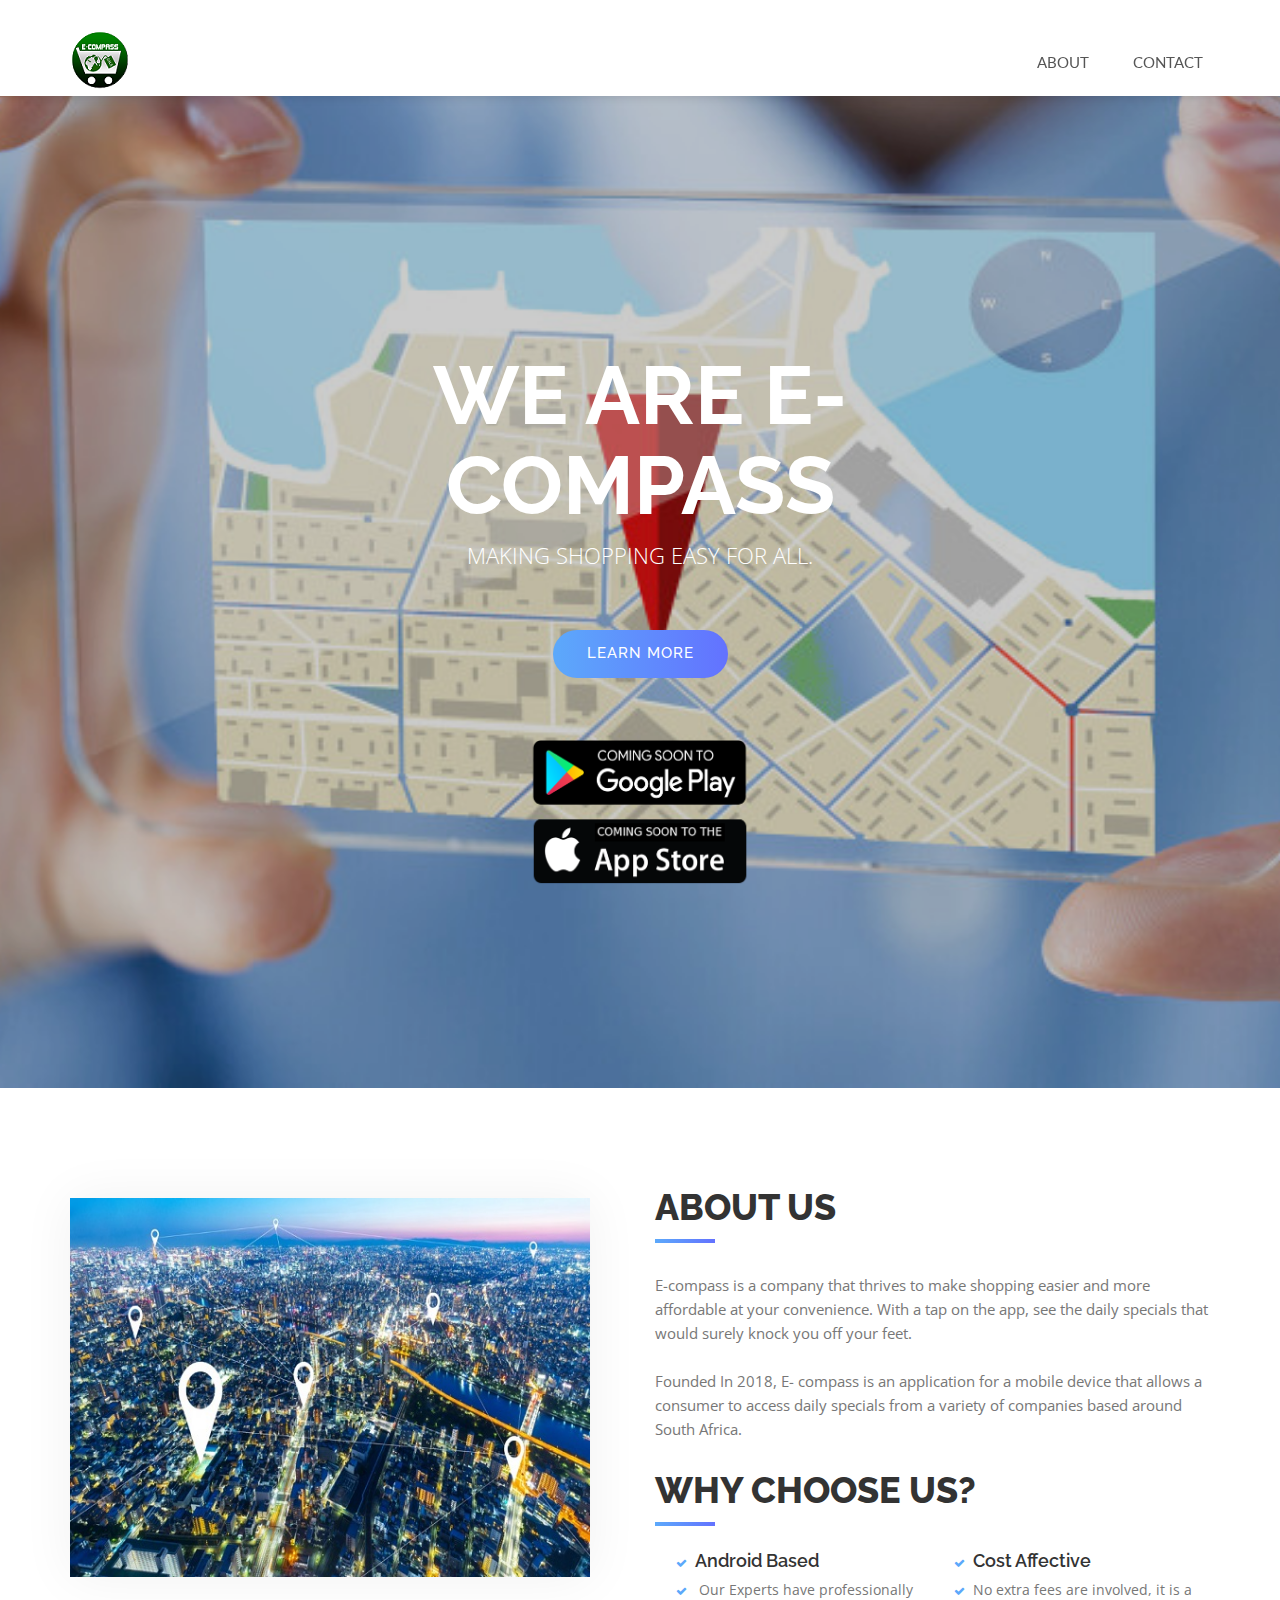
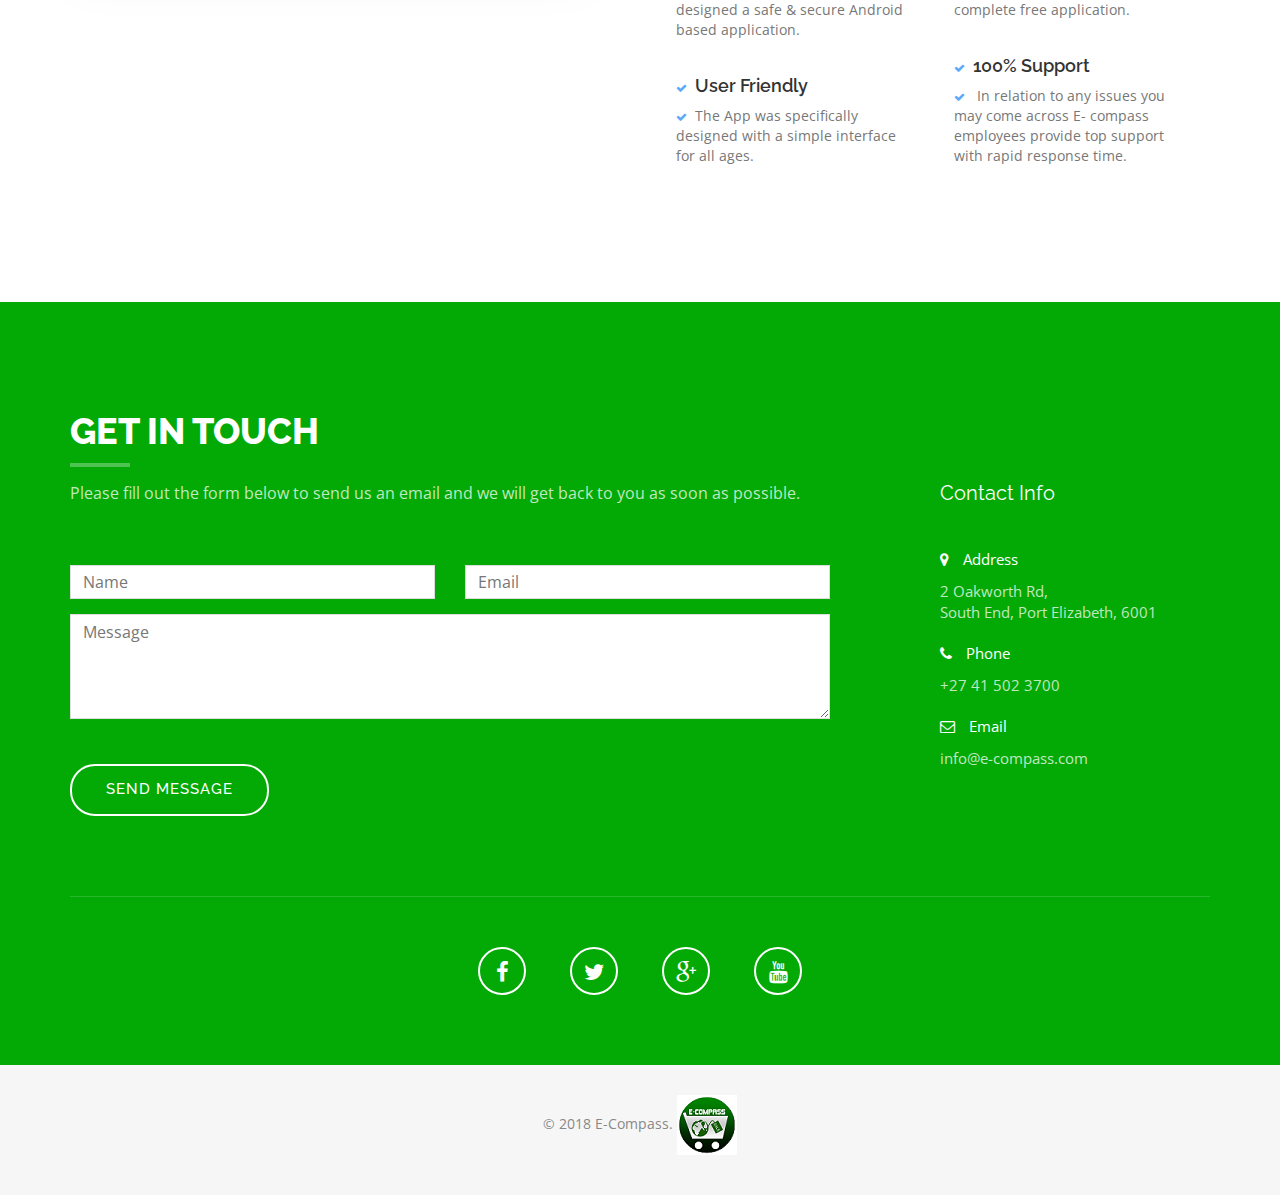
<file: Compass-Website/E-Compass/index.html>
﻿<!DOCTYPE html>
<html lang="en">
<head>
<meta charset="utf-8">
<meta name="viewport" content="width=device-width, initial-scale=1">
<title>E-COMPASS</title>
<meta name="description" content="">
<meta name="author" content="">

<!-- Favicons
    ================================================== -->
<link rel="shortcut icon" href="img/favicon.ico" type="image/x-icon">
<link rel="apple-touch-icon" href="img/apple-touch-icon.png">
<link rel="apple-touch-icon" sizes="72x72" href="img/apple-touch-icon-72x72.png">
<link rel="apple-touch-icon" sizes="114x114" href="img/apple-touch-icon-114x114.png">

<!-- Bootstrap -->
<link rel="stylesheet" type="text/css"  href="css/bootstrap.css">
<link rel="stylesheet" type="text/css" href="fonts/font-awesome/css/font-awesome.css">

<!-- Stylesheet
    ================================================== -->
<link rel="stylesheet" type="text/css" href="css/style.css">
<link rel="stylesheet" type="text/css" href="css/nivo-lightbox/nivo-lightbox.css">
<link rel="stylesheet" type="text/css" href="css/nivo-lightbox/default.css">
<link href="https://fonts.googleapis.com/css?family=Open+Sans:300,400,600,700" rel="stylesheet">
<link href="https://fonts.googleapis.com/css?family=Lato:400,700" rel="stylesheet">
<link href="https://fonts.googleapis.com/css?family=Raleway:300,400,500,600,700,800,900" rel="stylesheet">

<!-- HTML5 shim and Respond.js for IE8 support of HTML5 elements and media queries -->
<!-- WARNING: Respond.js doesn't work if you view the page via file:// -->
<!--[if lt IE 9]>
      <script src="https://oss.maxcdn.com/html5shiv/3.7.2/html5shiv.min.js"></script>
      <script src="https://oss.maxcdn.com/respond/1.4.2/respond.min.js"></script>
    <![endif]-->
</head>
<body id="page-top" data-spy="scroll" data-target=".navbar-fixed-top">
<!-- Navigation
    ==========================================-->
<nav id="menu" class="navbar navbar-default navbar-fixed-top">
    <div class="container">
        <!-- Brand and toggle get grouped for better mobile display -->
        <div class="navbar-header">
            <button type="button" class="navbar-toggle collapsed" data-toggle="collapse" data-target="#bs-example-navbar-collapse-1"> <span class="sr-only">Toggle navigation</span> <span class="icon-bar"></span> <span class="icon-bar"></span> <span class="icon-bar"></span> </button>
            <a class="navbar-brand page-scroll" href="#page-top">
                <img src="img/e-compass2 .png" />
            </a>
        </div>
        <br>

        
        <!-- Collect the nav links, forms, and other content for toggling -->
        <div class="collapse navbar-collapse" id="bs-example-navbar-collapse-1">
            <ul class="nav navbar-nav navbar-right">

                <li><a href="#about" class="page-scroll">About</a></li>

                <li><a href="#contact" class="page-scroll">Contact</a></li>
            </ul>
        </div>
        <!-- /.navbar-collapse -->
    </div>
</nav>
<!-- Header -->
<header id="header">  
  <div class="intro">
    <div class="overlay">
      <div class="container">
          <div class="row">
              <div class="col-md-8 col-md-offset-2 intro-text">
                  <h1>We Are E-Compass</h1>
                  <p> MAKING SHOPPING EASY FOR ALL.</p>
                  <p id="demo"></p>

                  <script>
                      // Set the date we're counting down to
                      var countDownDate = new Date("Dec 01, 2018 00:00:00").getTime();

                      // Update the count down every 1 second
                      var x = setInterval(function () {

                          // Get todays date and time
                          var now = new Date().getTime();

                          // Find the distance between now and the count down date
                          var distance = countDownDate - now;

                          // Time calculations for days, hours, minutes and seconds
                          var days = Math.floor(distance / (1000 * 60 * 60 * 24));
                          var hours = Math.floor((distance % (1000 * 60 * 60 * 24)) / (1000 * 60 * 60));
                          var minutes = Math.floor((distance % (1000 * 60 * 60)) / (1000 * 60));
                          var seconds = Math.floor((distance % (1000 * 60)) / 1000);

                          // Output the result in an element with id="demo"
                          document.getElementById("demo").innerHTML = days + "d " + hours + "h "
                              + minutes + "m " + seconds + "s ";

                          // If the count down is over, write some text
                          if (distance < 0) {
                              clearInterval(x);
                              document.getElementById("demo").innerHTML = "EXPIRED";
                          }
                      }, 1000);
                  </script>
                  <a href="#about" class="btn btn-custom btn-lg page-scroll">Learn More</a>
                  <br />
                  <br />
                  <br />
                  <br />

                  <img src="img/google-apple-2.png" width="220" height="150" />
              </div>
              </div>

          </div>
      </div>
    </div>
  </div>
</header>

<!-- About Section -->
<div id="about">
  <div class="container">
    <div class="row">
      <div class="col-xs-12 col-md-6"> <img src="img/LocationDataPinsCity.jpg" class="img-responsive" alt=""> </div>
      <div class="col-xs-12 col-md-6">
        <div class="about-text">
          <h2>About Us</h2>
          <p>
              E-compass is a company that thrives to make shopping easier and more affordable at your convenience. With a tap on the app, see the daily specials that would surely knock you off your feet.
              <br />
              <br />
              Founded In 2018, E- compass is an application for a mobile device that allows a consumer to access daily specials from a variety of companies based around South Africa.

          </p>
          <h2>Why Choose Us?</h2>
          <div class="list-style">
            <div class="col-lg-6 col-sm-6 col-xs-12">
                

                <ul>
                    <h4><li>Android Based</li></h4>
                    <li>
                        Our Experts have professionally designed a safe & secure Android based application.
                    </li>
                    <br />
                    <h4><li>User Friendly</li></h4>
                    <li>The App was specifically designed with a simple interface for all ages.</li>
                    <br />
                   
                </ul>
                
            </div>
            <div class="col-lg-6 col-sm-6 col-xs-12">
                <ul>
                    <h4><li>Cost Affective</li></h4>
                    <li>No extra fees are involved, it is a complete free application.</li>
                    <br />
                    <h4><li>100% Support</li></h4>
                    <li>
                        In relation to any issues you may come across E- compass employees provide top support with rapid response time.
                    </li>
                </ul>
            </div>
          </div>
        </div>
      </div>
    </div>
  </div>
</div>




     
<!-- Contact Section -->
<div id="contact">
  <div class="container">
    <div class="col-md-8">
      <div class="row">
        <div class="section-title">
          <h2>Get In Touch</h2>
          <p>Please fill out the form below to send us an email and we will get back to you as soon as possible.</p>
        </div>
        <form name="sentMessage" id="contactForm" novalidate>
          <div class="row">
            <div class="col-md-6">
              <div class="form-group">
                <input type="text" id="name" class="form-control" placeholder="Name" required="required">
                <p class="help-block text-danger"></p>
              </div>
            </div>
            <div class="col-md-6">
              <div class="form-group">
                <input type="email" id="email" class="form-control" placeholder="Email" required="required">
                <p class="help-block text-danger"></p>
              </div>
            </div>
          </div>
          <div class="form-group">
            <textarea name="message" id="message" class="form-control" rows="4" placeholder="Message" required></textarea>
            <p class="help-block text-danger"></p>
          </div>
          <div id="success"></div>
          <button type="submit" class="btn btn-custom btn-lg">Send Message</button>
        </form>
      </div>
    </div>
    <div class="col-md-3 col-md-offset-1 contact-info">
      <div class="contact-item">
        <h3>Contact Info</h3>
		<p>
			<span><i class="fa fa-map-marker"></i> Address</span>2 Oakworth Rd, <br>
			South End,  Port Elizabeth, 6001
		</p>
      </div>
      <div class="contact-item">
		  <p><span><i class="fa fa-phone"></i> Phone</span>  +27 41 502 3700</p>
      </div>
      <div class="contact-item">
        <p><span><i class="fa fa-envelope-o"></i> Email</span> info@e-compass.com</p>
      </div>
    </div>
    <div class="col-md-12">
      <div class="row">
        <div class="social">
          <ul>
            <li><a href="#"><i class="fa fa-facebook"></i></a></li>
            <li><a href="#"><i class="fa fa-twitter"></i></a></li>
            <li><a href="#"><i class="fa fa-google-plus"></i></a></li>
            <li><a href="#"><i class="fa fa-youtube"></i></a></li>
          </ul>
        </div>
      </div>
    </div>
  </div>
</div>
<!-- Footer Section -->
<div id="footer">
  <div class="container text-center">
    <p>&copy; 2018 E-Compass. <img SRC="img/e-compass2 .png" ALT="some text" WIDTH=60 HEIGHT=60></a></p>
  </div>
</div>
<script type="text/javascript" src="js/jquery.1.11.1.js"></script> 
<script type="text/javascript" src="js/bootstrap.js"></script> 
<script type="text/javascript" src="js/SmoothScroll.js"></script> 
<script type="text/javascript" src="js/nivo-lightbox.js"></script> 
<script type="text/javascript" src="js/jqBootstrapValidation.js"></script> 
<script type="text/javascript" src="js/contact_me.js"></script> 
<script type="text/javascript" src="js/main.js"></script>
</body>
</html>
</file>
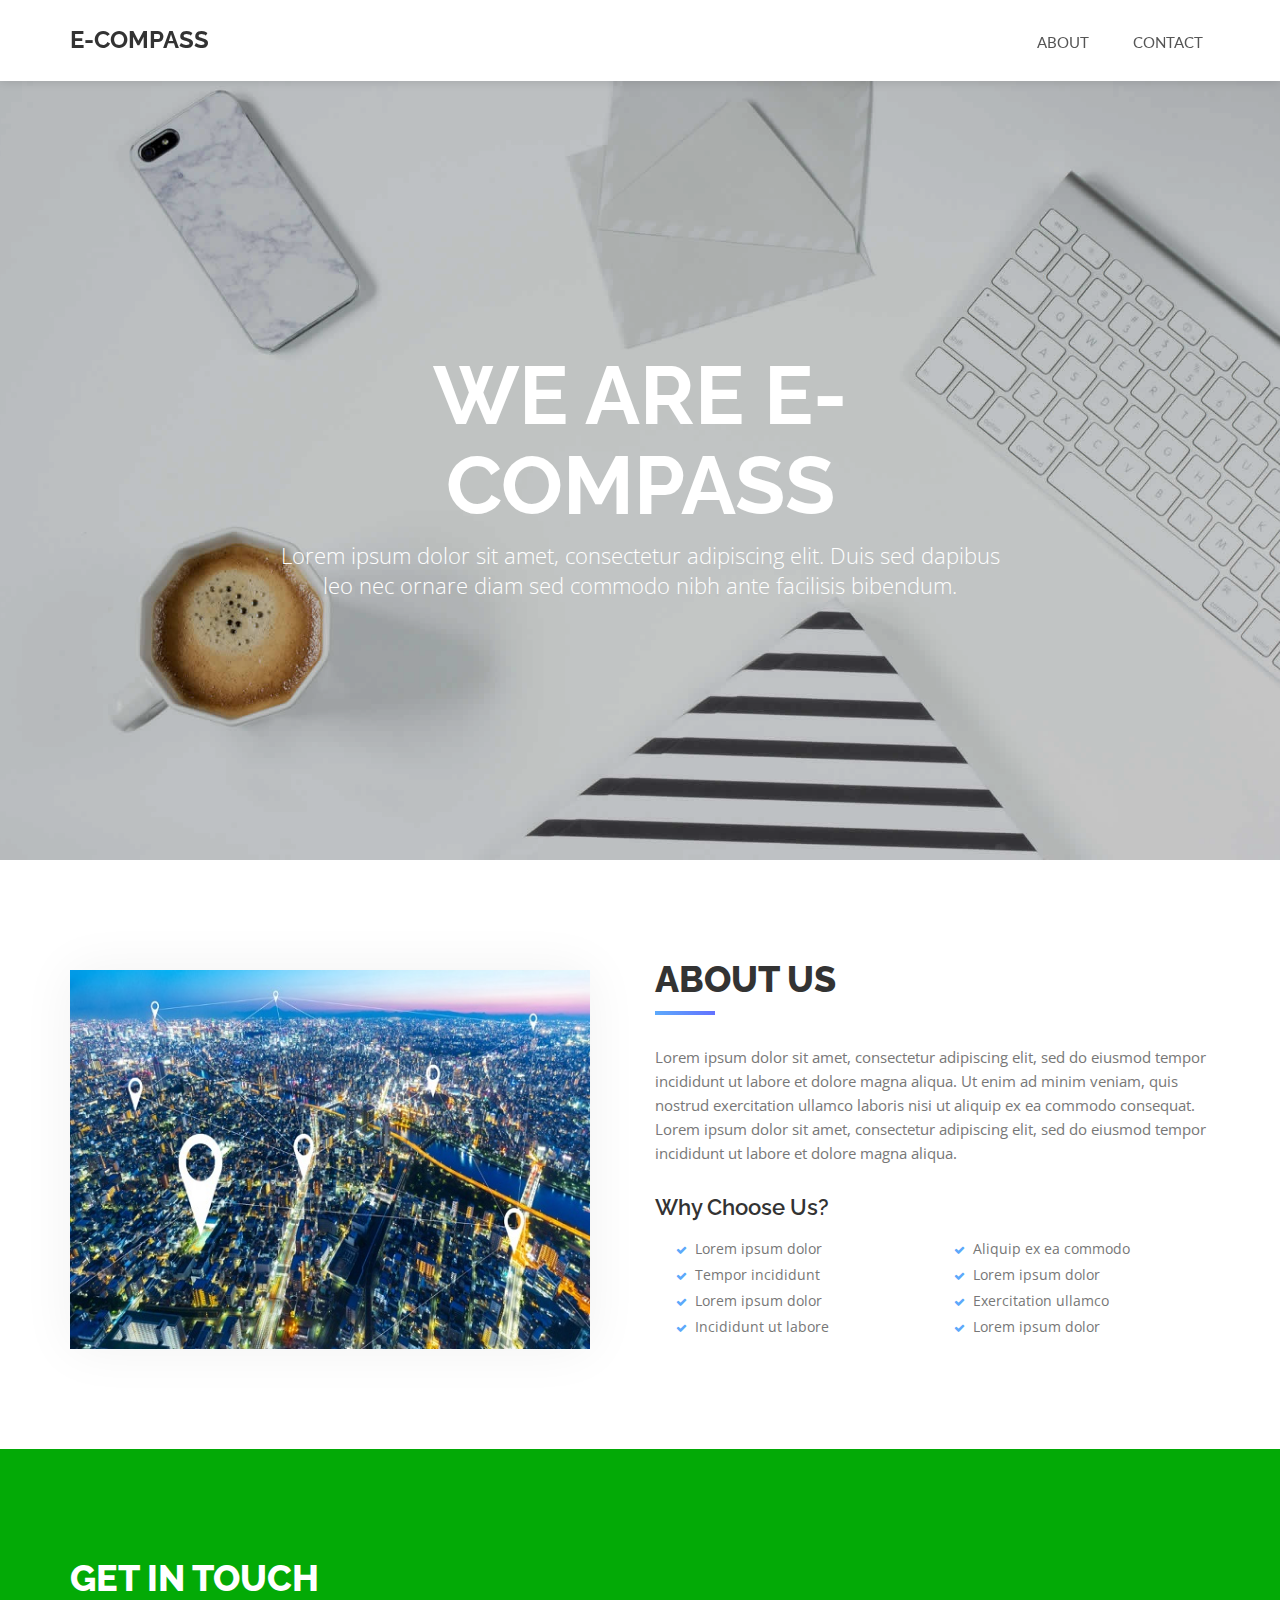
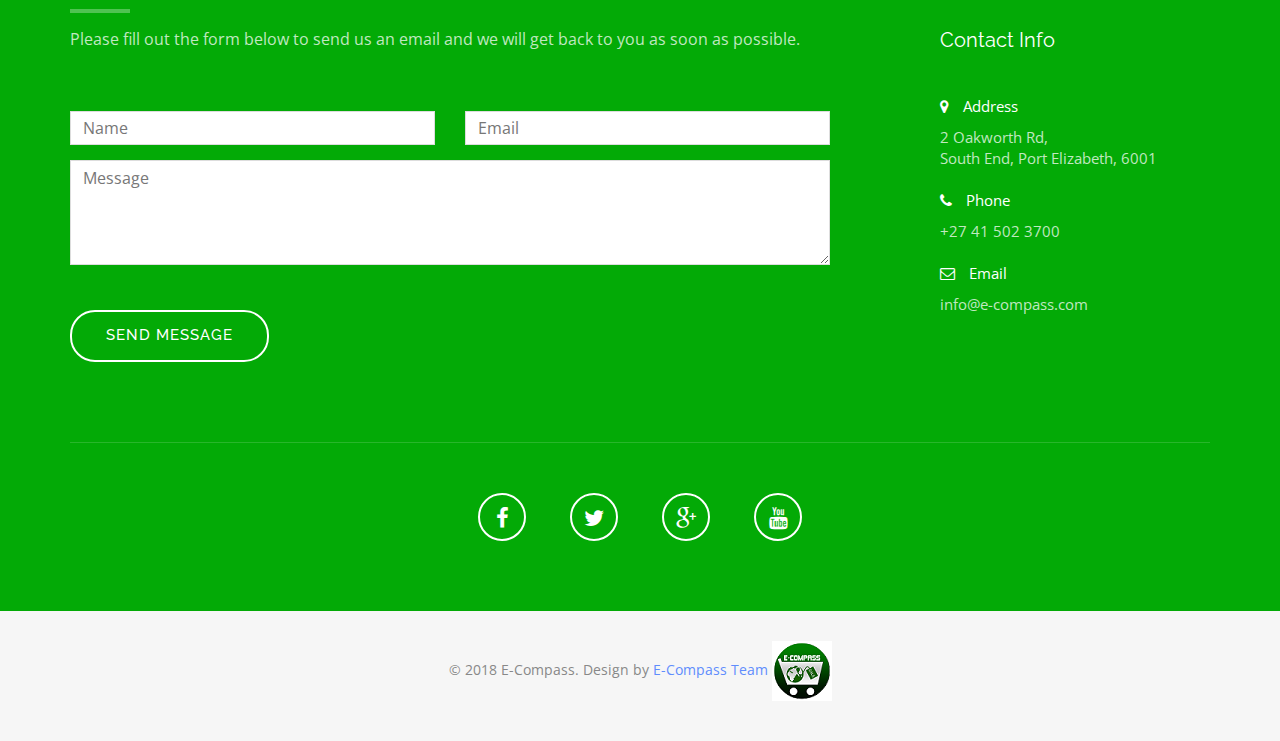
<file: Compass-Website/Interact Free Website Template - Free-CSS.com/index.html>
﻿<!DOCTYPE html>
<html lang="en">
<head>
<meta charset="utf-8">
<meta name="viewport" content="width=device-width, initial-scale=1">
<title>E-COMPASS</title>
<meta name="description" content="">
<meta name="author" content="">

<!-- Favicons
    ================================================== -->
<link rel="shortcut icon" href="img/favicon.ico" type="image/x-icon">
<link rel="apple-touch-icon" href="img/apple-touch-icon.png">
<link rel="apple-touch-icon" sizes="72x72" href="img/apple-touch-icon-72x72.png">
<link rel="apple-touch-icon" sizes="114x114" href="img/apple-touch-icon-114x114.png">

<!-- Bootstrap -->
<link rel="stylesheet" type="text/css"  href="css/bootstrap.css">
<link rel="stylesheet" type="text/css" href="fonts/font-awesome/css/font-awesome.css">

<!-- Stylesheet
    ================================================== -->
<link rel="stylesheet" type="text/css" href="css/style.css">
<link rel="stylesheet" type="text/css" href="css/nivo-lightbox/nivo-lightbox.css">
<link rel="stylesheet" type="text/css" href="css/nivo-lightbox/default.css">
<link href="https://fonts.googleapis.com/css?family=Open+Sans:300,400,600,700" rel="stylesheet">
<link href="https://fonts.googleapis.com/css?family=Lato:400,700" rel="stylesheet">
<link href="https://fonts.googleapis.com/css?family=Raleway:300,400,500,600,700,800,900" rel="stylesheet">

<!-- HTML5 shim and Respond.js for IE8 support of HTML5 elements and media queries -->
<!-- WARNING: Respond.js doesn't work if you view the page via file:// -->
<!--[if lt IE 9]>
      <script src="https://oss.maxcdn.com/html5shiv/3.7.2/html5shiv.min.js"></script>
      <script src="https://oss.maxcdn.com/respond/1.4.2/respond.min.js"></script>
    <![endif]-->
</head>
<body id="page-top" data-spy="scroll" data-target=".navbar-fixed-top">
<!-- Navigation
    ==========================================-->
<nav id="menu" class="navbar navbar-default navbar-fixed-top">
  <div class="container"> 
    <!-- Brand and toggle get grouped for better mobile display -->
    <div class="navbar-header">
      <button type="button" class="navbar-toggle collapsed" data-toggle="collapse" data-target="#bs-example-navbar-collapse-1"> <span class="sr-only">Toggle navigation</span> <span class="icon-bar"></span> <span class="icon-bar"></span> <span class="icon-bar"></span> </button>
      <a class="navbar-brand page-scroll" href="#page-top">E-COMPASS </a> </div>
    
    <!-- Collect the nav links, forms, and other content for toggling -->
    <div class="collapse navbar-collapse" id="bs-example-navbar-collapse-1">
      <ul class="nav navbar-nav navbar-right">
       
        <li><a href="#about" class="page-scroll">About</a></li>
      
        <li><a href="#contact" class="page-scroll">Contact</a></li>
      </ul>
    </div>
    <!-- /.navbar-collapse --> 
  </div>
</nav>
<!-- Header -->
<header id="header">
  <div class="intro">
    <div class="overlay">
      <div class="container">
        <div class="row">
			<div class="col-md-8 col-md-offset-2 intro-text">
				<h1>We Are E-Compass<span></span></h1>
				<p>Lorem ipsum dolor sit amet, consectetur adipiscing elit. Duis sed dapibus leo nec ornare diam sed commodo nibh ante facilisis bibendum.</p>
				<p id="demo"></p>

				<script>
					// Set the date we're counting down to
					var countDownDate = new Date("Dec 01, 2018 00:00:00").getTime();

					// Update the count down every 1 second
					var x = setInterval(function () {

						// Get todays date and time
						var now = new Date().getTime();

						// Find the distance between now and the count down date
						var distance = countDownDate - now;

						// Time calculations for days, hours, minutes and seconds
						var days = Math.floor(distance / (1000 * 60 * 60 * 24));
						var hours = Math.floor((distance % (1000 * 60 * 60 * 24)) / (1000 * 60 * 60));
						var minutes = Math.floor((distance % (1000 * 60 * 60)) / (1000 * 60));
						var seconds = Math.floor((distance % (1000 * 60)) / 1000);

						// Output the result in an element with id="demo"
						document.getElementById("demo").innerHTML = days + "d " + hours + "h "
							+ minutes + "m " + seconds + "s ";

						// If the count down is over, write some text
						if (distance < 0) {
							clearInterval(x);
							document.getElementById("demo").innerHTML = "EXPIRED";
						}
					}, 1000);
				</script>
			</div>
        </div>
      </div>
    </div>
  </div>
</header>

<!-- About Section -->
<div id="about">
  <div class="container">
    <div class="row">
      <div class="col-xs-12 col-md-6"> <img src="img/LocationDataPinsCity.jpg" class="img-responsive" alt=""> </div>
      <div class="col-xs-12 col-md-6">
        <div class="about-text">
          <h2>About Us</h2>
          <p>Lorem ipsum dolor sit amet, consectetur adipiscing elit, sed do eiusmod tempor incididunt ut labore et dolore magna aliqua. Ut enim ad minim veniam, quis nostrud exercitation ullamco laboris nisi ut aliquip ex ea commodo consequat. Lorem ipsum dolor sit amet, consectetur adipiscing elit, sed do eiusmod tempor incididunt ut labore et dolore magna aliqua.</p>
          <h3>Why Choose Us?</h3>
          <div class="list-style">
            <div class="col-lg-6 col-sm-6 col-xs-12">
              <ul>
                <li>Lorem ipsum dolor</li>
                <li>Tempor incididunt</li>
                <li>Lorem ipsum dolor</li>
                <li>Incididunt ut labore</li>
              </ul>
            </div>
            <div class="col-lg-6 col-sm-6 col-xs-12">
              <ul>
                <li>Aliquip ex ea commodo</li>
                <li>Lorem ipsum dolor</li>
                <li>Exercitation ullamco</li>
                <li>Lorem ipsum dolor</li>
              </ul>
            </div>
          </div>
        </div>
      </div>
    </div>
  </div>
</div>




     
<!-- Contact Section -->
<div id="contact">
  <div class="container">
    <div class="col-md-8">
      <div class="row">
        <div class="section-title">
          <h2>Get In Touch</h2>
          <p>Please fill out the form below to send us an email and we will get back to you as soon as possible.</p>
        </div>
        <form name="sentMessage" id="contactForm" novalidate>
          <div class="row">
            <div class="col-md-6">
              <div class="form-group">
                <input type="text" id="name" class="form-control" placeholder="Name" required="required">
                <p class="help-block text-danger"></p>
              </div>
            </div>
            <div class="col-md-6">
              <div class="form-group">
                <input type="email" id="email" class="form-control" placeholder="Email" required="required">
                <p class="help-block text-danger"></p>
              </div>
            </div>
          </div>
          <div class="form-group">
            <textarea name="message" id="message" class="form-control" rows="4" placeholder="Message" required></textarea>
            <p class="help-block text-danger"></p>
          </div>
          <div id="success"></div>
          <button type="submit" class="btn btn-custom btn-lg">Send Message</button>
        </form>
      </div>
    </div>
    <div class="col-md-3 col-md-offset-1 contact-info">
      <div class="contact-item">
        <h3>Contact Info</h3>
		<p>
			<span><i class="fa fa-map-marker"></i> Address</span>2 Oakworth Rd, <br>
			South End,  Port Elizabeth, 6001
		</p>
      </div>
      <div class="contact-item">
		  <p><span><i class="fa fa-phone"></i> Phone</span>  +27 41 502 3700</p>
      </div>
      <div class="contact-item">
        <p><span><i class="fa fa-envelope-o"></i> Email</span> info@e-compass.com</p>
      </div>
    </div>
    <div class="col-md-12">
      <div class="row">
        <div class="social">
          <ul>
            <li><a href="#"><i class="fa fa-facebook"></i></a></li>
            <li><a href="#"><i class="fa fa-twitter"></i></a></li>
            <li><a href="#"><i class="fa fa-google-plus"></i></a></li>
            <li><a href="#"><i class="fa fa-youtube"></i></a></li>
          </ul>
        </div>
      </div>
    </div>
  </div>
</div>
<!-- Footer Section -->
<div id="footer">
  <div class="container text-center">
    <p>&copy; 2018 E-Compass. Design by <a href="http://www.templatewire.com" rel="nofollow">E-Compass Team <img SRC="img/e-compass2 .png" ALT="some text" WIDTH=60 HEIGHT=60></a></p>
  </div>
</div>
<script type="text/javascript" src="js/jquery.1.11.1.js"></script> 
<script type="text/javascript" src="js/bootstrap.js"></script> 
<script type="text/javascript" src="js/SmoothScroll.js"></script> 
<script type="text/javascript" src="js/nivo-lightbox.js"></script> 
<script type="text/javascript" src="js/jqBootstrapValidation.js"></script> 
<script type="text/javascript" src="js/contact_me.js"></script> 
<script type="text/javascript" src="js/main.js"></script>
</body>
</html>
</file>
<file: Compass-Website/E-Compass/css/style.css>
body, html {
	font-family: 'Open Sans', sans-serif;
	text-rendering: optimizeLegibility !important;
	-webkit-font-smoothing: antialiased !important;
	color: #777;
	font-weight: 400;
	width: 100% !important;
	height: 100% !important;
}
h2, h3, h4 {
	font-family: 'Raleway', sans-serif;
}
h2 {
	text-transform: uppercase;
	margin: 0 0 20px 0;
	font-weight: 800;
	font-size: 36px;
	color: #333;
}
h3 {
	font-size: 20px;
	font-weight: 600;
	color: #333;
}
h4 {
	font-size: 18px;
	color: #333;
	font-weight: 600;
}
h5 {
	text-transform: uppercase;
	font-weight: 700;
	line-height: 20px;
}
p {
	font-size: 15px;
}
p.intro {
	margin: 12px 0 0;
	line-height: 24px;
}
a {
	color: #608dfd;
	font-weight: 400;
}
a:hover, a:focus {
	text-decoration: none;
	color: #608dfd;
}
ul, ol {
	list-style: none;
}
ul, ol {
	padding: 0;
	webkit-padding: 0;
	moz-padding: 0;
}
hr {
	height: 2px;
	width: 70px;
	text-align: center;
	position: relative;
	background: #1E7A46;
	margin-bottom: 20px;
	border: 0;
}
/* Navigation */
#menu {
	padding: 15px;
	transition: all 0.8s;
}
#menu.navbar-default {
	background-color: #fff;
	border-color: rgba(231, 231, 231, 0);
	box-shadow: 0 0 10px rgba(0,0,0,0.15)
}
#menu a.navbar-brand {
	font-family: 'Raleway', sans-serif;
	font-size: 24px;
	font-weight: 700;
	color: #333;
	text-transform: uppercase;
}
#menu.navbar-default .navbar-nav > li > a {
	font-family: 'Lato', sans-serif;
	text-transform: uppercase;
	color: #555;
	font-size: 15px;
	font-weight: 400;
	padding: 8px 2px;
	border-radius: 0;
	margin: 9px 20px 0 20px;
}
#menu.navbar-default .navbar-nav > li > a:after {
	display: block;
	position: absolute;
	left: 0;
	bottom: -1px;
	width: 0;
	height: 2px;
	background: linear-gradient(to right, #6372ff 0%, #5ca9fb 100%);
	content: "";
	transition: width 0.2s;
}
#menu.navbar-default .navbar-nav > li > a:hover:after {
	width: 100%;
}
.navbar-default .navbar-nav > .active > a, .navbar-default .navbar-nav > .active > a:hover, .navbar-default .navbar-nav > .active > a:focus {
	background-color: transparent;
}
.navbar-default .navbar-nav > .active > a:after, .navbar-default .navbar-nav > .active > a:hover:after, .navbar-default .navbar-nav > .active > a:focus:after {
	display: block !important;
	position: absolute !important;
	left: 0 !important;
	bottom: -1px !important;
	width: 100% !important;
	height: 2px !important;
	background: linear-gradient(to right, #6372ff 0%, #5ca9fb 100%) !important;
	content: "" !important;
	transition: width 0.2s !important;
}
.navbar-toggle {
	border-radius: 0;
}
.navbar-default .navbar-toggle:hover, .navbar-default .navbar-toggle:focus {
	background-color: #fff;
	border-color: #608dfd;
}
.navbar-default .navbar-toggle:hover>.icon-bar {
	background-color: #608dfd;
}
.section-title {
	margin-bottom: 70px;
}
.section-title h2 {
	position: relative;
	margin-top: 10px;
	margin-bottom: 15px;
	padding-bottom: 15px;
}
.section-title h2::after {
	position: absolute;
	content: "";
	background: linear-gradient(to right, #5ca9fb 0%, #6372ff 100%);
	height: 4px;
	width: 60px;
	bottom: 0;
	margin-left: -30px;
	left: 50%;
}
.section-title p {
	font-size: 18px;
}
.btn-custom {
	font-family: 'Raleway', sans-serif;
	text-transform: uppercase;
	color: #fff;
	background-color: #5ca9fb;
	background-image: linear-gradient(to right, #5ca9fb 0%, #6372ff 100%);
	padding: 14px 34px;
	letter-spacing: 1px;
	margin: 0;
	font-size: 15px;
	font-weight: 500;
	border-radius: 25px;
	transition: all 0.5s linear;
	border: 0;
}
.btn-custom:hover, .btn-custom:focus, .btn-custom.focus, .btn-custom:active, .btn-custom.active {
	color: #fff;
	background-image: none;
	background-color: #6372ff;
}
.btn:active, .btn.active {
	background-image: none;
	outline: 0;
	-webkit-box-shadow: none;
	box-shadow: none;
}
a:focus, .btn:focus, .btn:active:focus, .btn.active:focus, .btn.focus, .btn:active.focus, .btn.active.focus {
	outline: none;
	outline-offset: none;
}
/* Header Section */
.intro {
    display: table;
    width: 100%;
    padding: 0;
    background: url(../img/mobile-smartphone-location-maps-ss-1920-800x450.jpg) center center no-repeat;
    background-color: #e5e5e5;
    -webkit-background-size: cover;
    -moz-background-size: cover;
    background-size: cover;
    -o-background-size: cover;
    /*background-image: url('../../img/mobile-phones-direct-promo-code.jpg');*/
}
.intro .overlay {
	background: rgba(0,0,0,0.2);
}
.intro h1 {
	font-family: 'Raleway', sans-serif;
	color: #fff;
	font-size: 82px;
	font-weight: 700;
	text-transform: uppercase;
	margin-top: 0;
	margin-bottom: 10px;
}
.intro h1 span {
	font-weight: 800;
	color: #5ca9fb;
}
.intro p {
	color: #fff;
	font-size: 22px;
	font-weight: 300;
	line-height: 30px;
	margin: 0 auto;
	margin-bottom: 60px;
}
header .intro-text {
	padding-top: 350px;
	padding-bottom: 200px;
	text-align: center;
}
/* Features Section */
#features {
	padding: 100px 0;
	background: #f6f6f6;
}
#features i.fa {
	font-size: 38px;
	margin-bottom: 20px;
	transition: all 0.5s;
	color: #fff;
	width: 100px;
	height: 100px;
	padding: 30px 0;
	border-radius: 50%;
	background: linear-gradient(to right, #6372ff 0%, #5ca9fb 100%);
	box-shadow: 10px 10px 10px rgba(0,0,0,.05);
}
/* About Section */
#about {
	padding: 100px 0;
}
#about h3 {
	font-size: 22px;
	margin: 0 0 20px 0;
}
#about h2 {
	position: relative;
	margin-bottom: 15px;
	padding-bottom: 15px;
}
#about h2::after {
	position: absolute;
	content: "";
	background: linear-gradient(to right, #5ca9fb 0%, #6372ff 100%);
	height: 4px;
	width: 60px;
	bottom: 0;
	left: 0;
}
#about .about-text li {
	margin-bottom: 6px;
	margin-left: 6px;
	list-style: none;
	padding: 0;
}
#about .about-text li:before {
	content: '\f00c';
	font-family: 'FontAwesome';
	color: #5ca9fb;
	font-size: 11px;
	font-weight: 300;
	padding-right: 8px;
}
#about img {
	width: 520px;
	margin-top: 10px;
	background: #fff;
	border-right: 0;
	box-shadow: 0 0 50px rgba(0,0,0,0.06);
}
#about p {
	line-height: 24px;
	margin: 30px 0;
}
/* Services Section */
#services {
	padding: 100px 0;
	background: linear-gradient(to right, #6372ff 0%, #5ca9fb 100%);
	color: #fff;
}
#services .service-desc {
	margin: 10px 10px 20px;
}
#services h2 {
	color: #fff;
}
#services .section-title h2::after {
	position: absolute;
	content: "";
	background: rgba(255,255,255,.3);
	height: 4px;
	width: 60px;
	bottom: 0;
	margin-left: -30px;
	left: 50%;
}
#services i.fa {
	font-size: 42px;
	width: 120px;
	height: 120px;
	padding: 40px 0;
	background: linear-gradient(to right, #6372ff 0%, #5ca9fb 100%);
	border-radius: 50%;
	color: #fff;
	box-shadow: 10px 10px 10px rgba(0,0,0,.05);
}
#services h3 {
	font-weight: 500;
	padding: 5px 0;
	color: #fff;
}
#services p {
	color: rgba(255,255,255,.75);
}
#services .service-desc {
	margin-bottom: 40px;
}
/* Portfolio Section */
#portfolio {
	padding: 100px 0;
}
.portfolio-item {
	margin: 1px -15px 0 -14px;
	padding: 0;
}
.portfolio-item .hover-bg {
	overflow: hidden;
	position: relative;
	margin: 0;
}
.hover-bg .hover-text {
	position: absolute;
	text-align: center;
	margin: 0 auto;
	color: #fff;
	background: linear-gradient(to right, rgba(99,114,255,0.8) 0%, rgba(92,169,251,0.8) 100%);
	padding: 30% 0 0 0;
	height: 100%;
	width: 100%;
	opacity: 0;
	transition: all 0.5s;
}
.hover-bg .hover-text>h4 {
	opacity: 0;
	color: #fff;
	-webkit-transform: translateY(100%);
	transform: translateY(100%);
	transition: all 0.3s;
	font-size: 18px;
	letter-spacing: 1px;
	font-weight: 500;
	text-transform: uppercase;
}
.hover-bg:hover .hover-text>h4 {
	opacity: 1;
	-webkit-backface-visibility: hidden;
	-webkit-transform: translateY(0);
	transform: translateY(0);
}
.hover-bg:hover .hover-text {
	opacity: 1;
}
/* Testimonials Section */
#testimonials {
	padding: 100px 0;
	background: #f6f6f6;
}
#testimonials i {
	color: #e6e6e6;
	font-size: 32px;
	margin-bottom: 20px;
}
.testimonial {
	position: relative;
	padding: 20px;
}
.testimonial-image {
	float: left;
	margin-right: 15px;
}
.testimonial-image, .testimonial-image img {
	display: block;
	width: 64px;
	height: 64px;
	border-radius: 50%;
}
.testimonial-content {
	position: relative;
	overflow: hidden;
}
.testimonial-content p {
	margin-bottom: 0;
	font-size: 14px;
	font-style: italic;
}
.testimonial-meta {
	margin-top: 10px;
	font-size: 15px;
	font-weight: 600;
	color: #666;
}
/* Team Section */
#team {
	padding: 100px 0;
}
#team h4 {
	margin: 5px 0;
}
#team .team-img {
	width: 240px;
}
#team .thumbnail {
	background: transparent;
	border: 0;
}
#team .thumbnail .caption {
	padding: 10px 0 0 0;
	color: #888;
}
/* Contact Section */
#contact {
    padding: 100px 0 60px 0;
    background: linear-gradient(to right, #03aa06 0%, #03aa06 100%);
    color: rgba(255,255,255,.75);
}
#contact .section-title {
	margin-bottom: 40px;
}
#contact .section-title p {
	font-size: 16px;
}
#contact h2 {
	color: #fff;
	margin-top: 10px;
	margin-bottom: 15px;
	padding-bottom: 15px;
}
#contact .section-title h2::after {
	position: absolute;
	content: "";
	background: rgba(255,255,255,.3);
	height: 4px;
	width: 60px;
	bottom: 0;
	left: 30px;
}
#contact h3 {
	color: #fff;
	margin-top: 80px;
	margin-bottom: 25px;
	padding-bottom: 20px;
	font-weight: 400;
}
#contact form {
	padding-top: 20px;
}
#contact .text-danger {
	color: #cc0033;
	text-align: left;
}
#contact .btn-custom {
	margin: 30px 0;
	background: transparent;
	border: 2px solid #fff;
}
#contact .btn-custom:hover {
	color: #1f386e;
	background: #fff;
}
label {
	font-size: 12px;
	font-weight: 400;
	font-family: 'Open Sans', sans-serif;
	float: left;
}
#contact .form-control {
	display: block;
	width: 100%;
	padding: 6px 12px;
	font-size: 16px;
	line-height: 1.42857143;
	color: #444;
	background-color: #fff;
	background-image: none;
	border: 1px solid #ddd;
	border-radius: 0;
	-webkit-box-shadow: none;
	box-shadow: none;
	-webkit-transition: none;
	-o-transition: none;
	transition: none;
}
#contact .form-control:focus {
	border-color: #999;
	outline: 0;
	-webkit-box-shadow: transparent;
	box-shadow: transparent;
}
.form-control::-webkit-input-placeholder {
color: #777;
}
.form-control:-moz-placeholder {
color: #777;
}
.form-control::-moz-placeholder {
color: #777;
}
.form-control:-ms-input-placeholder {
color: #777;
}
#contact .contact-item {
	margin: 20px 0;
}
#contact .contact-item span {
	color: rgba(255,255,255,1);
	margin-bottom: 10px;
	display: block;
}
#contact .contact-item i.fa {
	margin-right: 10px;
}
#contact .social {
	border-top: 1px solid rgba(255,255,255,0.15);
	padding-top: 50px;
	margin-top: 50px;
	text-align: center;
}
#contact .social ul li {
	display: inline-block;
	margin: 0 20px;
}
#contact .social i.fa {
	font-size: 22px;
	width: 48px;
	height: 48px;
	padding: 12px 0;
	border: 2px solid #fff;
	color: #fff;
	border-radius: 50%;
	transition: all 0.3s;
}
#contact .social i.fa:hover {
	color: #608dfd;
	background: #fff;
}
/* Footer Section*/
#footer {
	background: #f6f6f6;
	padding: 30px 0;
}
#footer p {
	color: #888;
	font-size: 14px;
}
#footer a {
	color: #608dfd;
}
#footer a:hover {
	border-bottom: 2px solid #608dfd;
}

@media (max-width: 768px) {
#about img {
	margin: 50px 0;
}
}
</file>
<file: Compass-Website/Interact Free Website Template - Free-CSS.com/css/style.css>
body, html {
	font-family: 'Open Sans', sans-serif;
	text-rendering: optimizeLegibility !important;
	-webkit-font-smoothing: antialiased !important;
	color: #777;
	font-weight: 400;
	width: 100% !important;
	height: 100% !important;
}
h2, h3, h4 {
	font-family: 'Raleway', sans-serif;
}
h2 {
	text-transform: uppercase;
	margin: 0 0 20px 0;
	font-weight: 800;
	font-size: 36px;
	color: #333;
}
h3 {
	font-size: 20px;
	font-weight: 600;
	color: #333;
}
h4 {
	font-size: 18px;
	color: #333;
	font-weight: 600;
}
h5 {
	text-transform: uppercase;
	font-weight: 700;
	line-height: 20px;
}
p {
	font-size: 15px;
}
p.intro {
	margin: 12px 0 0;
	line-height: 24px;
}
a {
	color: #608dfd;
	font-weight: 400;
}
a:hover, a:focus {
	text-decoration: none;
	color: #608dfd;
}
ul, ol {
	list-style: none;
}
ul, ol {
	padding: 0;
	webkit-padding: 0;
	moz-padding: 0;
}
hr {
	height: 2px;
	width: 70px;
	text-align: center;
	position: relative;
	background: #1E7A46;
	margin-bottom: 20px;
	border: 0;
}
/* Navigation */
#menu {
	padding: 15px;
	transition: all 0.8s;
}
#menu.navbar-default {
	background-color: #fff;
	border-color: rgba(231, 231, 231, 0);
	box-shadow: 0 0 10px rgba(0,0,0,0.15)
}
#menu a.navbar-brand {
	font-family: 'Raleway', sans-serif;
	font-size: 24px;
	font-weight: 700;
	color: #333;
	text-transform: uppercase;
}
#menu.navbar-default .navbar-nav > li > a {
	font-family: 'Lato', sans-serif;
	text-transform: uppercase;
	color: #555;
	font-size: 15px;
	font-weight: 400;
	padding: 8px 2px;
	border-radius: 0;
	margin: 9px 20px 0 20px;
}
#menu.navbar-default .navbar-nav > li > a:after {
	display: block;
	position: absolute;
	left: 0;
	bottom: -1px;
	width: 0;
	height: 2px;
	background: linear-gradient(to right, #6372ff 0%, #5ca9fb 100%);
	content: "";
	transition: width 0.2s;
}
#menu.navbar-default .navbar-nav > li > a:hover:after {
	width: 100%;
}
.navbar-default .navbar-nav > .active > a, .navbar-default .navbar-nav > .active > a:hover, .navbar-default .navbar-nav > .active > a:focus {
	background-color: transparent;
}
.navbar-default .navbar-nav > .active > a:after, .navbar-default .navbar-nav > .active > a:hover:after, .navbar-default .navbar-nav > .active > a:focus:after {
	display: block !important;
	position: absolute !important;
	left: 0 !important;
	bottom: -1px !important;
	width: 100% !important;
	height: 2px !important;
	background: linear-gradient(to right, #6372ff 0%, #5ca9fb 100%) !important;
	content: "" !important;
	transition: width 0.2s !important;
}
.navbar-toggle {
	border-radius: 0;
}
.navbar-default .navbar-toggle:hover, .navbar-default .navbar-toggle:focus {
	background-color: #fff;
	border-color: #608dfd;
}
.navbar-default .navbar-toggle:hover>.icon-bar {
	background-color: #608dfd;
}
.section-title {
	margin-bottom: 70px;
}
.section-title h2 {
	position: relative;
	margin-top: 10px;
	margin-bottom: 15px;
	padding-bottom: 15px;
}
.section-title h2::after {
	position: absolute;
	content: "";
	background: linear-gradient(to right, #5ca9fb 0%, #6372ff 100%);
	height: 4px;
	width: 60px;
	bottom: 0;
	margin-left: -30px;
	left: 50%;
}
.section-title p {
	font-size: 18px;
}
.btn-custom {
	font-family: 'Raleway', sans-serif;
	text-transform: uppercase;
	color: #fff;
	background-color: #5ca9fb;
	background-image: linear-gradient(to right, #5ca9fb 0%, #6372ff 100%);
	padding: 14px 34px;
	letter-spacing: 1px;
	margin: 0;
	font-size: 15px;
	font-weight: 500;
	border-radius: 25px;
	transition: all 0.5s linear;
	border: 0;
}
.btn-custom:hover, .btn-custom:focus, .btn-custom.focus, .btn-custom:active, .btn-custom.active {
	color: #fff;
	background-image: none;
	background-color: #6372ff;
}
.btn:active, .btn.active {
	background-image: none;
	outline: 0;
	-webkit-box-shadow: none;
	box-shadow: none;
}
a:focus, .btn:focus, .btn:active:focus, .btn.active:focus, .btn.focus, .btn:active.focus, .btn.active.focus {
	outline: none;
	outline-offset: none;
}
/* Header Section */
.intro {
	display: table;
	width: 100%;
	padding: 0;
	background: url(../img/intro-bg.jpg) center center no-repeat;
	background-color: #e5e5e5;
	-webkit-background-size: cover;
	-moz-background-size: cover;
	background-size: cover;
	-o-background-size: cover;
}
.intro .overlay {
	background: rgba(0,0,0,0.2);
}
.intro h1 {
	font-family: 'Raleway', sans-serif;
	color: #fff;
	font-size: 82px;
	font-weight: 700;
	text-transform: uppercase;
	margin-top: 0;
	margin-bottom: 10px;
}
.intro h1 span {
	font-weight: 800;
	color: #5ca9fb;
}
.intro p {
	color: #fff;
	font-size: 22px;
	font-weight: 300;
	line-height: 30px;
	margin: 0 auto;
	margin-bottom: 60px;
}
header .intro-text {
	padding-top: 350px;
	padding-bottom: 200px;
	text-align: center;
}
/* Features Section */
#features {
	padding: 100px 0;
	background: #f6f6f6;
}
#features i.fa {
	font-size: 38px;
	margin-bottom: 20px;
	transition: all 0.5s;
	color: #fff;
	width: 100px;
	height: 100px;
	padding: 30px 0;
	border-radius: 50%;
	background: linear-gradient(to right, #6372ff 0%, #5ca9fb 100%);
	box-shadow: 10px 10px 10px rgba(0,0,0,.05);
}
/* About Section */
#about {
	padding: 100px 0;
}
#about h3 {
	font-size: 22px;
	margin: 0 0 20px 0;
}
#about h2 {
	position: relative;
	margin-bottom: 15px;
	padding-bottom: 15px;
}
#about h2::after {
	position: absolute;
	content: "";
	background: linear-gradient(to right, #5ca9fb 0%, #6372ff 100%);
	height: 4px;
	width: 60px;
	bottom: 0;
	left: 0;
}
#about .about-text li {
	margin-bottom: 6px;
	margin-left: 6px;
	list-style: none;
	padding: 0;
}
#about .about-text li:before {
	content: '\f00c';
	font-family: 'FontAwesome';
	color: #5ca9fb;
	font-size: 11px;
	font-weight: 300;
	padding-right: 8px;
}
#about img {
	width: 520px;
	margin-top: 10px;
	background: #fff;
	border-right: 0;
	box-shadow: 0 0 50px rgba(0,0,0,0.06);
}
#about p {
	line-height: 24px;
	margin: 30px 0;
}
/* Services Section */
#services {
	padding: 100px 0;
	background: linear-gradient(to right, #6372ff 0%, #5ca9fb 100%);
	color: #fff;
}
#services .service-desc {
	margin: 10px 10px 20px;
}
#services h2 {
	color: #fff;
}
#services .section-title h2::after {
	position: absolute;
	content: "";
	background: rgba(255,255,255,.3);
	height: 4px;
	width: 60px;
	bottom: 0;
	margin-left: -30px;
	left: 50%;
}
#services i.fa {
	font-size: 42px;
	width: 120px;
	height: 120px;
	padding: 40px 0;
	background: linear-gradient(to right, #6372ff 0%, #5ca9fb 100%);
	border-radius: 50%;
	color: #fff;
	box-shadow: 10px 10px 10px rgba(0,0,0,.05);
}
#services h3 {
	font-weight: 500;
	padding: 5px 0;
	color: #fff;
}
#services p {
	color: rgba(255,255,255,.75);
}
#services .service-desc {
	margin-bottom: 40px;
}
/* Portfolio Section */
#portfolio {
	padding: 100px 0;
}
.portfolio-item {
	margin: 1px -15px 0 -14px;
	padding: 0;
}
.portfolio-item .hover-bg {
	overflow: hidden;
	position: relative;
	margin: 0;
}
.hover-bg .hover-text {
	position: absolute;
	text-align: center;
	margin: 0 auto;
	color: #fff;
	background: linear-gradient(to right, rgba(99,114,255,0.8) 0%, rgba(92,169,251,0.8) 100%);
	padding: 30% 0 0 0;
	height: 100%;
	width: 100%;
	opacity: 0;
	transition: all 0.5s;
}
.hover-bg .hover-text>h4 {
	opacity: 0;
	color: #fff;
	-webkit-transform: translateY(100%);
	transform: translateY(100%);
	transition: all 0.3s;
	font-size: 18px;
	letter-spacing: 1px;
	font-weight: 500;
	text-transform: uppercase;
}
.hover-bg:hover .hover-text>h4 {
	opacity: 1;
	-webkit-backface-visibility: hidden;
	-webkit-transform: translateY(0);
	transform: translateY(0);
}
.hover-bg:hover .hover-text {
	opacity: 1;
}
/* Testimonials Section */
#testimonials {
	padding: 100px 0;
	background: #f6f6f6;
}
#testimonials i {
	color: #e6e6e6;
	font-size: 32px;
	margin-bottom: 20px;
}
.testimonial {
	position: relative;
	padding: 20px;
}
.testimonial-image {
	float: left;
	margin-right: 15px;
}
.testimonial-image, .testimonial-image img {
	display: block;
	width: 64px;
	height: 64px;
	border-radius: 50%;
}
.testimonial-content {
	position: relative;
	overflow: hidden;
}
.testimonial-content p {
	margin-bottom: 0;
	font-size: 14px;
	font-style: italic;
}
.testimonial-meta {
	margin-top: 10px;
	font-size: 15px;
	font-weight: 600;
	color: #666;
}
/* Team Section */
#team {
	padding: 100px 0;
}
#team h4 {
	margin: 5px 0;
}
#team .team-img {
	width: 240px;
}
#team .thumbnail {
	background: transparent;
	border: 0;
}
#team .thumbnail .caption {
	padding: 10px 0 0 0;
	color: #888;
}
/* Contact Section */
#contact {
    padding: 100px 0 60px 0;
    background: linear-gradient(to right, #03aa06 0%, #03aa06 100%);
    color: rgba(255,255,255,.75);
}
#contact .section-title {
	margin-bottom: 40px;
}
#contact .section-title p {
	font-size: 16px;
}
#contact h2 {
	color: #fff;
	margin-top: 10px;
	margin-bottom: 15px;
	padding-bottom: 15px;
}
#contact .section-title h2::after {
	position: absolute;
	content: "";
	background: rgba(255,255,255,.3);
	height: 4px;
	width: 60px;
	bottom: 0;
	left: 30px;
}
#contact h3 {
	color: #fff;
	margin-top: 80px;
	margin-bottom: 25px;
	padding-bottom: 20px;
	font-weight: 400;
}
#contact form {
	padding-top: 20px;
}
#contact .text-danger {
	color: #cc0033;
	text-align: left;
}
#contact .btn-custom {
	margin: 30px 0;
	background: transparent;
	border: 2px solid #fff;
}
#contact .btn-custom:hover {
	color: #1f386e;
	background: #fff;
}
label {
	font-size: 12px;
	font-weight: 400;
	font-family: 'Open Sans', sans-serif;
	float: left;
}
#contact .form-control {
	display: block;
	width: 100%;
	padding: 6px 12px;
	font-size: 16px;
	line-height: 1.42857143;
	color: #444;
	background-color: #fff;
	background-image: none;
	border: 1px solid #ddd;
	border-radius: 0;
	-webkit-box-shadow: none;
	box-shadow: none;
	-webkit-transition: none;
	-o-transition: none;
	transition: none;
}
#contact .form-control:focus {
	border-color: #999;
	outline: 0;
	-webkit-box-shadow: transparent;
	box-shadow: transparent;
}
.form-control::-webkit-input-placeholder {
color: #777;
}
.form-control:-moz-placeholder {
color: #777;
}
.form-control::-moz-placeholder {
color: #777;
}
.form-control:-ms-input-placeholder {
color: #777;
}
#contact .contact-item {
	margin: 20px 0;
}
#contact .contact-item span {
	color: rgba(255,255,255,1);
	margin-bottom: 10px;
	display: block;
}
#contact .contact-item i.fa {
	margin-right: 10px;
}
#contact .social {
	border-top: 1px solid rgba(255,255,255,0.15);
	padding-top: 50px;
	margin-top: 50px;
	text-align: center;
}
#contact .social ul li {
	display: inline-block;
	margin: 0 20px;
}
#contact .social i.fa {
	font-size: 22px;
	width: 48px;
	height: 48px;
	padding: 12px 0;
	border: 2px solid #fff;
	color: #fff;
	border-radius: 50%;
	transition: all 0.3s;
}
#contact .social i.fa:hover {
	color: #608dfd;
	background: #fff;
}
/* Footer Section*/
#footer {
	background: #f6f6f6;
	padding: 30px 0;
}
#footer p {
	color: #888;
	font-size: 14px;
}
#footer a {
	color: #608dfd;
}
#footer a:hover {
	border-bottom: 2px solid #608dfd;
}

@media (max-width: 768px) {
#about img {
	margin: 50px 0;
}
}
</file>
<file: Compass-Website/E-Compass/css/nivo-lightbox/default.css>
/*
 * Nivo Lightbox Default Theme v1.0
 * http://dev7studios.com/nivo-lightbox
 *
 * Copyright 2013, Dev7studios
 * Free to use and abuse under the MIT license.
 * http://www.opensource.org/licenses/mit-license.php
 */
 
 .nivo-lightbox-theme-default * {
    -webkit-box-sizing: initial !important;
    -moz-box-sizing: initial !important;
    box-sizing: initial !important;
 }
.nivo-lightbox-theme-default.nivo-lightbox-overlay { 
	background: #666;
	background: rgba(0,0,0,0.6); 
}
.nivo-lightbox-theme-default .nivo-lightbox-content.nivo-lightbox-loading { background: url(loading.gif) no-repeat 50% 50%; }

.nivo-lightbox-theme-default .nivo-lightbox-nav {
	top: 10%;
	width: 8%;
	height: 80%;
	text-indent: -9999px;
	background-repeat: no-repeat;
	background-position: 50% 50%;
	opacity: 0.5;
}
.nivo-lightbox-theme-default .nivo-lightbox-nav:hover { 
	opacity: 1; 
	background-color: transparent;
}
.nivo-lightbox-theme-default .nivo-lightbox-prev { 
	background-image: url(prev.png); 
	border-radius: 0 3px 3px 0;
}
.nivo-lightbox-theme-default .nivo-lightbox-next { 
	background-image: url(next.png); 
	border-radius: 3px 0 0 3px;
}

.nivo-lightbox-theme-default .nivo-lightbox-close {
	display: block;
	background: url(close.png) no-repeat 5px 5px;
	width: 16px;
	height: 16px;
	text-indent: -9999px;
	padding: 5px;
	opacity: 0.5;
}
.nivo-lightbox-theme-default .nivo-lightbox-close:hover { opacity: 1; }

.nivo-lightbox-theme-default .nivo-lightbox-title-wrap { bottom: -7%; }
.nivo-lightbox-theme-default .nivo-lightbox-title {
	font: 14px/20px 'Helvetica Neue', Helvetica, Arial, sans-serif;
	font-style: normal;
	font-weight: normal;
	background: #000;
	color: #fff;
	padding: 7px 15px;
	border-radius: 30px;
}

.nivo-lightbox-theme-default .nivo-lightbox-image img {
	background: #fff;
	-webkit-box-shadow: 0px 1px 1px rgba(0,0,0,0.4);
	   -moz-box-shadow: 0px 1px 1px rgba(0,0,0,0.4);
	        box-shadow: 0px 1px 1px rgba(0,0,0,0.4);
}
.nivo-lightbox-theme-default .nivo-lightbox-ajax,
.nivo-lightbox-theme-default .nivo-lightbox-inline {
	background: #fff;
	padding: 40px;
	-webkit-box-shadow: 0px 1px 1px rgba(0,0,0,0.4);
	   -moz-box-shadow: 0px 1px 1px rgba(0,0,0,0.4);
	        box-shadow: 0px 1px 1px rgba(0,0,0,0.4);
}

@media (-webkit-min-device-pixel-ratio: 1.3),
       (-o-min-device-pixel-ratio: 2.6/2),
       (min--moz-device-pixel-ratio: 1.3),
       (min-device-pixel-ratio: 1.3),
       (min-resolution: 1.3dppx) {

	.nivo-lightbox-theme-default .nivo-lightbox-content.nivo-lightbox-loading { 
		background-image: url(loading@2x.gif); 
		background-size: 32px 32px;
	}
	.nivo-lightbox-theme-default .nivo-lightbox-prev { 
		background-image: url(prev@2x.png); 
		background-size: 48px 48px;
	}
	.nivo-lightbox-theme-default .nivo-lightbox-next { 
		background-image: url(next@2x.png); 
		background-size: 48px 48px;
	}
	.nivo-lightbox-theme-default .nivo-lightbox-close { 
		background-image: url(close@2x.png); 
		background-size: 16px 16px;
	}
	
}
</file>
<file: Compass-Website/Interact Free Website Template - Free-CSS.com/css/nivo-lightbox/default.css>
/*
 * Nivo Lightbox Default Theme v1.0
 * http://dev7studios.com/nivo-lightbox
 *
 * Copyright 2013, Dev7studios
 * Free to use and abuse under the MIT license.
 * http://www.opensource.org/licenses/mit-license.php
 */
 
 .nivo-lightbox-theme-default * {
    -webkit-box-sizing: initial !important;
    -moz-box-sizing: initial !important;
    box-sizing: initial !important;
 }
.nivo-lightbox-theme-default.nivo-lightbox-overlay { 
	background: #666;
	background: rgba(0,0,0,0.6); 
}
.nivo-lightbox-theme-default .nivo-lightbox-content.nivo-lightbox-loading { background: url(loading.gif) no-repeat 50% 50%; }

.nivo-lightbox-theme-default .nivo-lightbox-nav {
	top: 10%;
	width: 8%;
	height: 80%;
	text-indent: -9999px;
	background-repeat: no-repeat;
	background-position: 50% 50%;
	opacity: 0.5;
}
.nivo-lightbox-theme-default .nivo-lightbox-nav:hover { 
	opacity: 1; 
	background-color: transparent;
}
.nivo-lightbox-theme-default .nivo-lightbox-prev { 
	background-image: url(prev.png); 
	border-radius: 0 3px 3px 0;
}
.nivo-lightbox-theme-default .nivo-lightbox-next { 
	background-image: url(next.png); 
	border-radius: 3px 0 0 3px;
}

.nivo-lightbox-theme-default .nivo-lightbox-close {
	display: block;
	background: url(close.png) no-repeat 5px 5px;
	width: 16px;
	height: 16px;
	text-indent: -9999px;
	padding: 5px;
	opacity: 0.5;
}
.nivo-lightbox-theme-default .nivo-lightbox-close:hover { opacity: 1; }

.nivo-lightbox-theme-default .nivo-lightbox-title-wrap { bottom: -7%; }
.nivo-lightbox-theme-default .nivo-lightbox-title {
	font: 14px/20px 'Helvetica Neue', Helvetica, Arial, sans-serif;
	font-style: normal;
	font-weight: normal;
	background: #000;
	color: #fff;
	padding: 7px 15px;
	border-radius: 30px;
}

.nivo-lightbox-theme-default .nivo-lightbox-image img {
	background: #fff;
	-webkit-box-shadow: 0px 1px 1px rgba(0,0,0,0.4);
	   -moz-box-shadow: 0px 1px 1px rgba(0,0,0,0.4);
	        box-shadow: 0px 1px 1px rgba(0,0,0,0.4);
}
.nivo-lightbox-theme-default .nivo-lightbox-ajax,
.nivo-lightbox-theme-default .nivo-lightbox-inline {
	background: #fff;
	padding: 40px;
	-webkit-box-shadow: 0px 1px 1px rgba(0,0,0,0.4);
	   -moz-box-shadow: 0px 1px 1px rgba(0,0,0,0.4);
	        box-shadow: 0px 1px 1px rgba(0,0,0,0.4);
}

@media (-webkit-min-device-pixel-ratio: 1.3),
       (-o-min-device-pixel-ratio: 2.6/2),
       (min--moz-device-pixel-ratio: 1.3),
       (min-device-pixel-ratio: 1.3),
       (min-resolution: 1.3dppx) {

	.nivo-lightbox-theme-default .nivo-lightbox-content.nivo-lightbox-loading { 
		background-image: url(loading@2x.gif); 
		background-size: 32px 32px;
	}
	.nivo-lightbox-theme-default .nivo-lightbox-prev { 
		background-image: url(prev@2x.png); 
		background-size: 48px 48px;
	}
	.nivo-lightbox-theme-default .nivo-lightbox-next { 
		background-image: url(next@2x.png); 
		background-size: 48px 48px;
	}
	.nivo-lightbox-theme-default .nivo-lightbox-close { 
		background-image: url(close@2x.png); 
		background-size: 16px 16px;
	}
	
}
</file>
